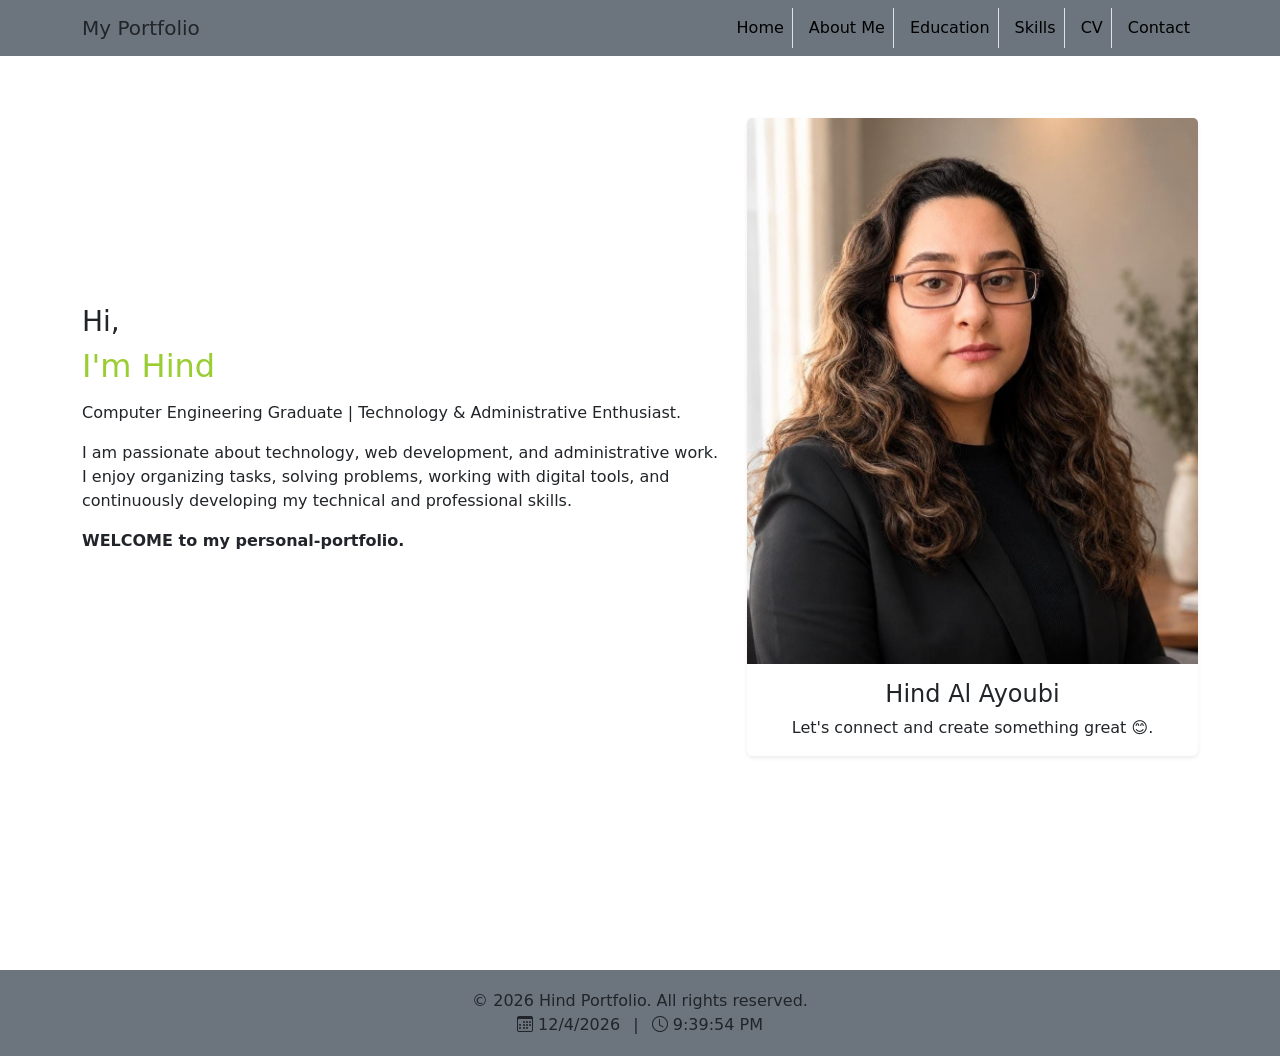
<file: index.html>
<!DOCTYPE html>
<html lang="en">
<head>
    <meta charset="UTF-8">
    <meta name="viewport" content="width=device-width, initial-scale=1.0">
    <title>Portfolio</title>
    <link rel="stylesheet" href="bootstrap.css">
    <script src="bootstrap.js"></script>
    <link rel="stylesheet" href="style.css">
      <link rel="stylesheet" href="https://cdn.jsdelivr.net/npm/bootstrap-icons@1.11.3/font/bootstrap-icons.min.css">
</head>
<body >
<nav class="navbar navbar-expand-sm bg-secondary navbar-dark fixed-top">
  <div class="container">
    <a class="navbar-brand text-dark " href="index.html">My Portfolio </a>
    <!-- toggler يلي بس اعمل انسبكت بتبين 3 شحطات -->
    <button class="navbar-toggler" type="button" data-bs-toggle="collapse" data-bs-target="#collapsibleNavbar">
      <span class="navbar-toggler-icon"></span>
    </button>
    <div class="collapse navbar-collapse" id="collapsibleNavbar">
        <!--  -->
      <ul class="navbar-nav ms-auto align-items-lg-center gap-lg-2 ">
        <li class="nav-item">
            <!-- active الصفحة يلي انا فيها -->
          <a class="nav-link border-end active" href="index.html">Home</a>
        </li>
        <li class="nav-item border-end">
          <a class="nav-link" href="about.html">About Me</a>
        </li>
        <li class="nav-item">
          <a class="nav-link border-end" href="edu.html">Education</a>
        </li>  
        <li class="nav-item">
          <a class="nav-link border-end" href="skills.html">Skills</a>
        </li>  
        
        <li class="nav-item">
          <a class="nav-link border-end" href="cv.html">CV</a>
        </li>
        <li class="nav-item">
          <a class="nav-link" href="contact.html">Contact</a>
        </li>  
      </ul>
    </div>
  </div>
</nav>

<section class="hero-section py-5">

    <div class="container">

        <div class="row align-items-center ">

            <!-- TEXT -->
            <div class="col-12 col-md-7 text-center text-md-start">

                <h3>Hi,</h3>

                <h2 style="color: yellowgreen;">
                    I'm Hind
                </h2>

                <p class="mt-3">
                    Computer Engineering Graduate |
                    Technology & Administrative Enthusiast.
                </p>

                <p>
                    I am passionate about technology, web development,
                    and administrative work. I enjoy organizing tasks,
                    solving problems, working with digital tools,
                    and continuously developing my technical and
                    professional skills.
                </p>

                <p class="fw-bold">
                    WELCOME to my personal-portfolio.
                </p>

            </div>


            <!-- IMAGE -->
            <div class="col-12 col-md-5 text-center mt-4 mt-md-0">

                <div class="card shadow-sm border-0">

                    <img src="me.jpeg"
                         class="card-img-top img-fluid"
                         alt="Hind">

                    <div class="card-body">

                        <h4 class="card-title">
                            Hind Al Ayoubi
                        </h4>

                        <p class="card-text">
                            Let's connect and create something great 😊.
                        </p>

                    </div>

                </div>

            </div>

        </div>

    </div>
</section>

<!-- Footer -->
<footer class="bg-secondary text-dark  w-100">
    <div class="container-fluid text-center py-3">
       <!-- Copyright -->
      <p class="text-dark mb-0">
            &copy; 2026 Hind Portfolio. All rights reserved.
        </p>
        
         <i class="bi bi-calendar3"></i>
        <span id="date"></span>

        <span class="mx-2">|</span>

        <i class="bi bi-clock"></i>
        <span id="time"></span>
        
    </div>
</footer>
<!-- JavaScript <script> → بيجيب الوقت الحالي وبيحدّثه كل ثانية. krml hek hatet script -->
<script>
    function updateDateTime() {
        const now = new Date();

        document.getElementById("date").textContent =
            now.toLocaleDateString();
       
        document.getElementById("time").textContent =
            now.toLocaleTimeString();
       
        // toLocaleString() بتعطي التاريخ + الوقت مع بعض.
    }

    updateDateTime();
    setInterval(updateDateTime, 1000);
</script>

    
</body>
</html>
</file>
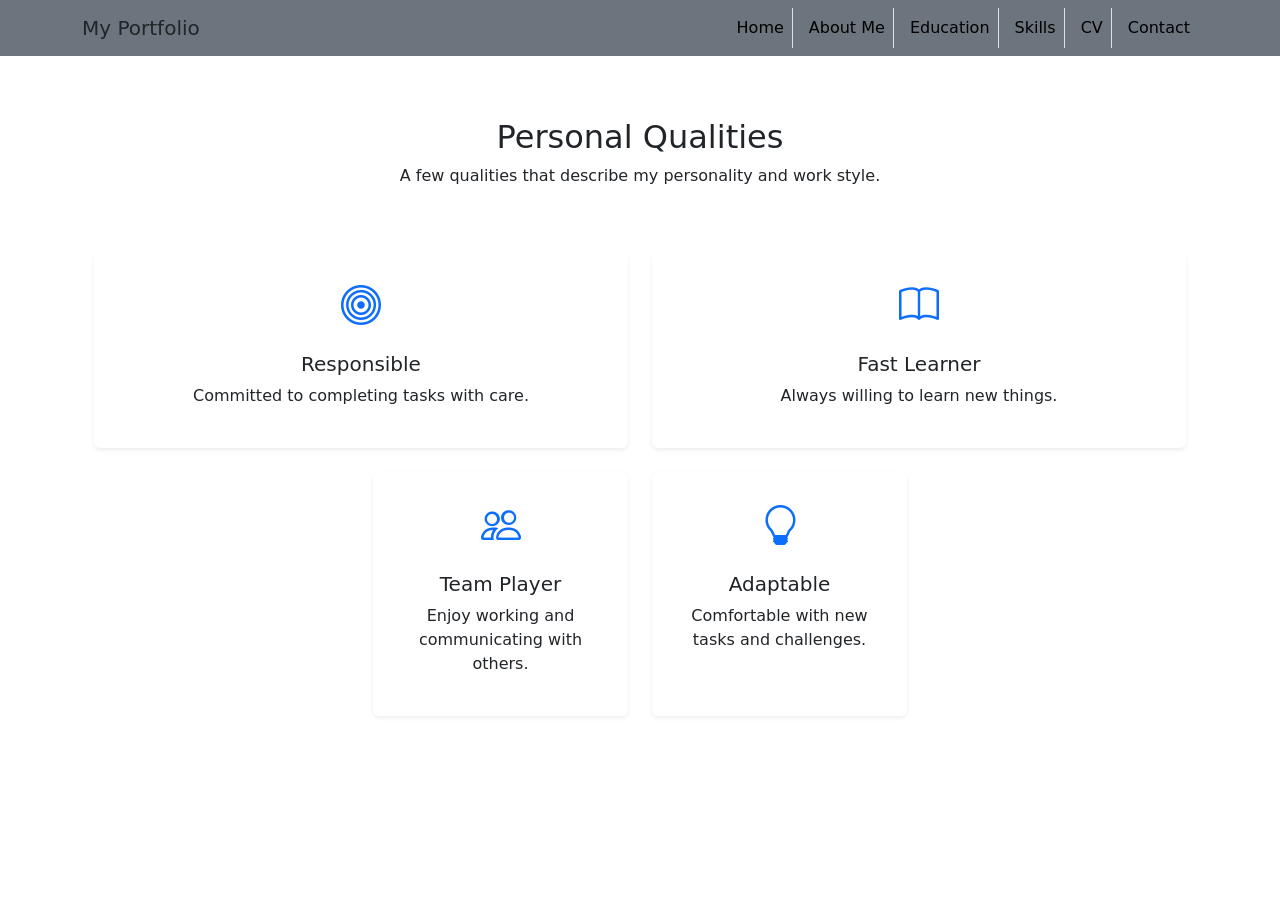
<file: about.html>
<!DOCTYPE html>
<html lang="en">
<head>
    <meta charset="UTF-8">
    <meta name="viewport" content="width=device-width, initial-scale=1.0">
    <title>About me</title>
     <link rel="stylesheet" href="bootstrap.css">
    <script src="bootstrap.js"></script>
    <link rel="stylesheet" href="style.css">
     <link rel="stylesheet" href="https://cdn.jsdelivr.net/npm/bootstrap-icons@1.11.3/font/bootstrap-icons.min.css">
</head>
<body>
     <nav class="navbar navbar-expand-sm bg-secondary navbar-dark fixed-top">
        <div class="container">
    <a class="navbar-brand text-dark " href="index.html">My Portfolio </a>
    <!-- toggler يلي بس اعمل انسبكت بتبين 3 شحطات -->
    <button class="navbar-toggler" type="button" data-bs-toggle="collapse" data-bs-target="#collapsibleNavbar">
      <span class="navbar-toggler-icon"></span>
    </button>
    <div class="collapse navbar-collapse" id="collapsibleNavbar">
        <!--  -->
      <ul class="navbar-nav ms-auto align-items-lg-center gap-lg-2 ">
        <li class="nav-item">
            <!-- active الصفحة يلي انا فيها -->
          <a class="nav-link border-end active" href="index.html">Home</a>
        </li>
        <li class="nav-item ">
          <a class="nav-link border-end active" href="about.html">About Me</a>
        </li>
        <li class="nav-item">
          <a class="nav-link border-end" href="edu.html">Education</a>
        </li>  
        <li class="nav-item">
          <a class="nav-link border-end" href="skills.html">Skills</a>
        </li>  
       
        <li class="nav-item">
          <a class="nav-link border-end" href="cv.html">CV</a>
        </li>
        <li class="nav-item">
          <a class="nav-link" href="contact.html">Contact</a>
        </li>  
      </ul>
    </div>
  </div>
</nav>
<section class="skills py-5 bg-white">
    <div class="container">
        <div class="row justify-content-center text-center mb-5">
            <div class="col-lg-7">
            <h2 fw-bold text-dark mt-1>Personal Qualities</h2>
            <p>A few qualities that describe my personality and work style. </p>
            </div>

             <div class="row g-4 justify-content-center">

            <div class="col-12 col-sm-6 col-lg-6">
                <div class="card text-center shadow-sm border-0 p-4 h-100">
                    <i class="bi bi-bullseye fs-1 text-primary"></i>
                    <h5 class="mt-3">Responsible</h5>
                    <p>Committed to completing tasks with care.</p>
                </div>
            </div>

            <div class="col-12 col-sm-6 col-lg-6">
                <div class="card text-center shadow-sm border-0 p-4 h-100">
                    <i class="bi bi-book fs-1 text-primary"></i>
                    <h5 class="mt-3">Fast Learner</h5>
                    <p>Always willing to learn new things.</p>
                </div>
            </div>

            <div class="col-12 col-sm-6 col-lg-3">
                <div class="card text-center shadow-sm border-0 p-4 h-100">
                    <!-- <i class="bi bi-bullseye fs-1 text-primary"></i> -->
                    <i class="bi bi-people fs-1 text-primary"></i>
                    <h5 class="mt-3">Team Player</h5>
                    <p>Enjoy working and communicating with others.</p>
                </div>
            </div>

            <div class="col-12 col-sm-6 col-lg-3">
                <div class="card text-center shadow-sm border-0 p-4 h-100">
                    <i class="bi bi-lightbulb fs-1 text-primary"></i>
                    <h5 class="mt-3">Adaptable</h5>
                    <p>Comfortable with new tasks and challenges.</p>
                </div>
            </div>
        </div>

        


</div>

</section>
<!-- Footer idea 1 -->
      <!-- <footer class="bg-secondary text-white py-4 mt-auto"> -->
    <div class="container-text-center ">
      <!-- mb-0 for removing extra space -->
      
        <p class="text-white mb-0">
            &copy; 2026 Hind Portfolio. All rights reserved.
        </p>
         <p class="text-white mb-0">
            <i class="bi bi-calendar"></i>
            August 30, 2026
            &nbsp; | &nbsp;
            <i class="bi bi-clock"></i>
            10:30 AM
        </p>
    </div>
<!-- </footer> -->



</body>
</html>
</file>
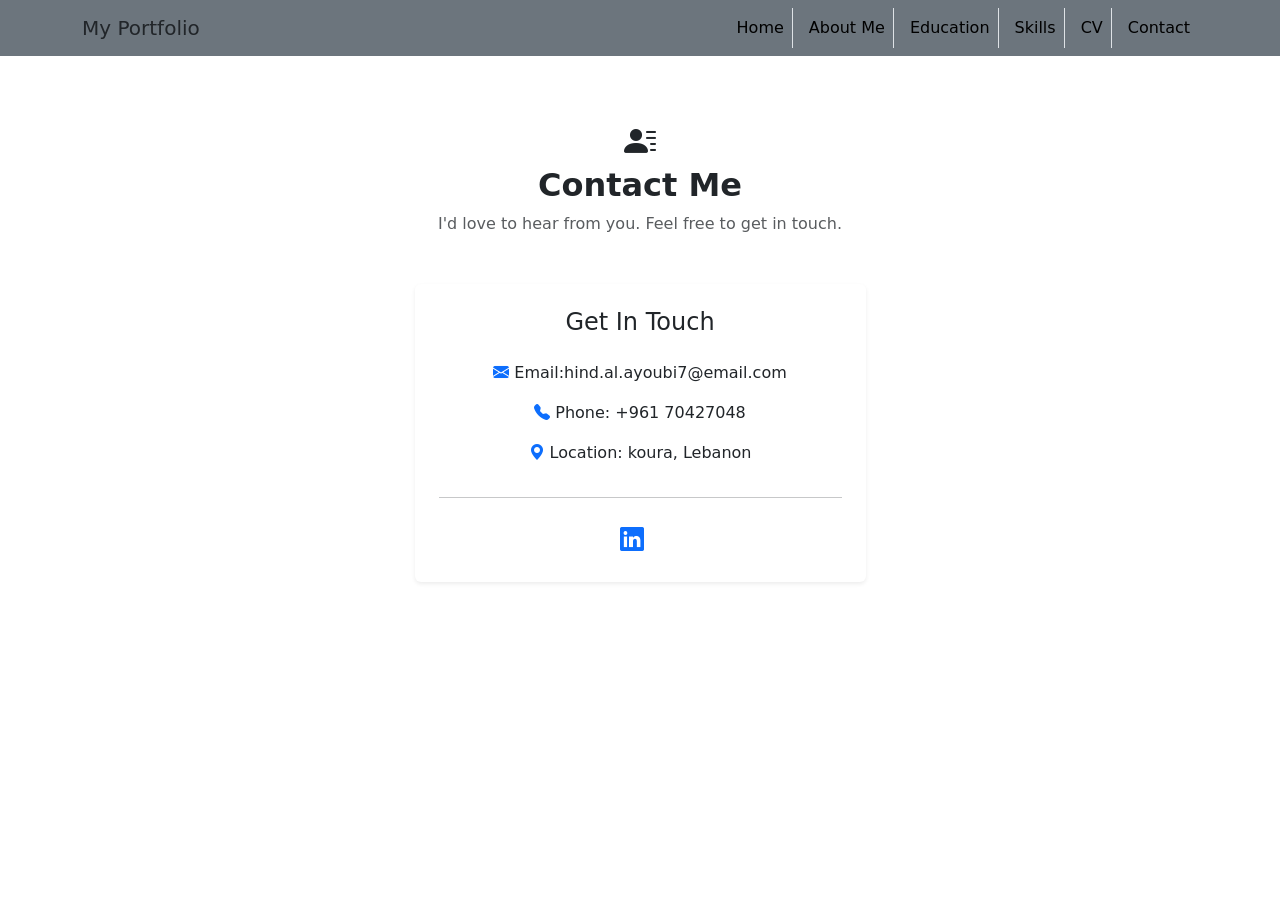
<file: contact.html>
<!DOCTYPE html>
<html lang="en">
<head>
    <meta charset="UTF-8">
    <meta name="viewport" content="width=device-width, initial-scale=1.0">
    <title>Contact</title>
    <link rel="stylesheet" href="bootstrap.css">
    <script src="bootstrap.js"></script>
    <link rel="stylesheet" href="style.css">
     <link rel="stylesheet" href="https://cdn.jsdelivr.net/npm/bootstrap-icons@1.11.3/font/bootstrap-icons.min.css">
</head>
<body>
      <nav class="navbar navbar-expand-sm bg-secondary navbar-dark fixed-top">
        <div class="container">
    <a class="navbar-brand text-dark" href="index.html">My Portfolio </a>
    <!-- toggler يلي بس اعمل انسبكت بتبين 3 شحطات -->
    <button class="navbar-toggler" type="button" data-bs-toggle="collapse" data-bs-target="#collapsibleNavbar">
      <span class="navbar-toggler-icon"></span>
    </button>
    <div class="collapse navbar-collapse" id="collapsibleNavbar">
        <!--  -->
      <ul class="navbar-nav ms-auto align-items-lg-center gap-lg-2 ">
        <li class="nav-item">
            <!-- active الصفحة يلي انا فيها -->
          <a class="nav-link border-end active" href="index.html">Home</a>
        </li>
        <li class="nav-item ">
          <a class="nav-link border-end " href="about.html">About Me</a>
        </li>
        <li class="nav-item">
          <a class="nav-link border-end " href="edu.html">Education</a>
        </li>  
        <li class="nav-item">
          <a class="nav-link border-end" href="skills.html">Skills</a>
        </li>  
       
        <li class="nav-item">
          <a class="nav-link border-end " href="cv.html">CV</a>
        </li>
        <li class="nav-item">
          <a class="nav-link active" href="contact.html">Contact</a>
        </li>  
      </ul>
    </div>
  </div>
</nav>

<section class="py-5">

    <div class="container">

        <!-- Title -->
        <div class="text-center mb-5">
<i class="bi bi-person-lines-fill fs-2"></i>
            <h2 class="fw-bold">Contact Me</h2>

            <p class="text-muted"> I'd love to hear from you. Feel free to get in touch. </p>

        </div>


        <div class="row justify-content-center text-center mb-5">

            <!-- Contact Information -->
            <div class="col-12 col-md-5">

                <div class="card border-0 shadow-sm p-4 h-100">

                    <h4 class="mb-4">Get In Touch</h4>

                    <p>
                        <i class="bi bi-envelope-fill text-primary"></i>
                        Email:hind.al.ayoubi7@email.com
                    </p>

                    <p>
                        <i class="bi bi-telephone-fill text-primary"></i>
                        Phone: +961 70427048
                    </p>

                    <p>
                        <i class="bi bi-geo-alt-fill text-primary"></i>
                        Location: koura, Lebanon
                    </p>

                    <hr>

                    <div class="mt-2">

                        <a href="https:linkedin.com/in/hind-al-ayoubi" class="me-3">
                            <i class="bi bi-linkedin fs-4"></i>
                        </a>

                        

                    </div>

                </div>

            </div>



                    </form>

                </div>

            </div>

        </div>

    </div>

</section>
<!-- Footer idea 1 -->
      <!-- <footer class="bg-secondary text-white py-4 mt-auto"> -->
    <div class="container-text-center ">
      <!-- mb-0 for removing extra space -->
      
        <p class="text-white mb-0">
            &copy; 2026 Hind Portfolio. All rights reserved.
        </p>
         <p class="text-white mb-0">
            <i class="bi bi-calendar"></i>
            August 30, 2026
            &nbsp; | &nbsp;
            <i class="bi bi-clock"></i>
            10:30 AM
        </p>
    </div>
<!-- </footer> -->

<!-- Footer -->
<!-- Footer -->

</body>

</html>
</file>
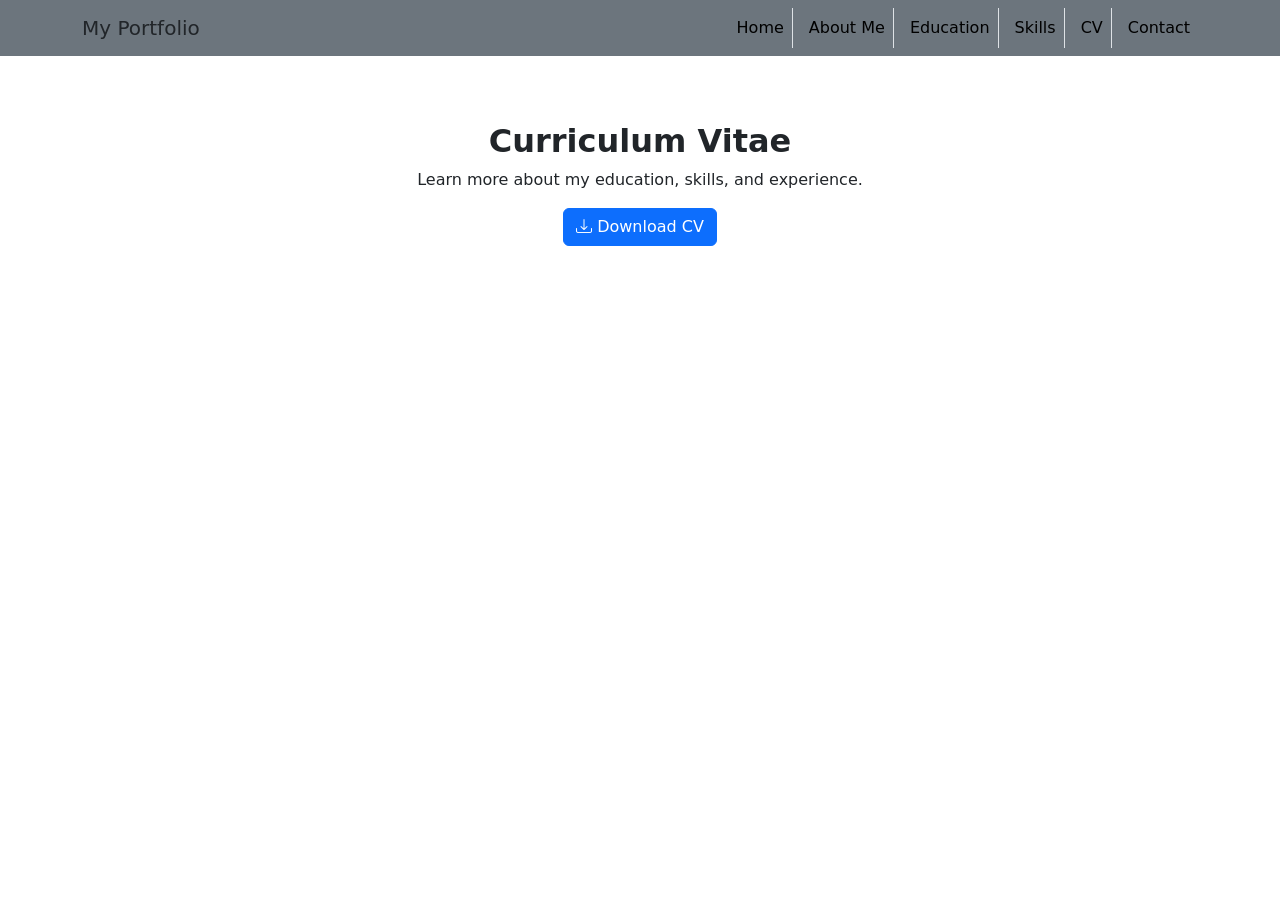
<file: cv.html>
<!DOCTYPE html>
<html lang="en">
<head>
    <meta charset="UTF-8">
    <meta name="viewport" content="width=device-width, initial-scale=1.0">
    <title>My CV</title>
<link rel="stylesheet" href="bootstrap.css">
    <script src="bootstrap.js"></script>
    <link rel="stylesheet" href="style.css">
     <link rel="stylesheet" href="https://cdn.jsdelivr.net/npm/bootstrap-icons@1.11.3/font/bootstrap-icons.min.css">
</head>
<body>
      <nav class="navbar navbar-expand-sm bg-secondary navbar-dark fixed-top">
        <div class="container">
    <a class="navbar-brand text-dark text-dark " href="index.html">My Portfolio </a>
    <!-- toggler يلي بس اعمل انسبكت بتبين 3 شحطات -->
    <button class="navbar-toggler" type="button" data-bs-toggle="collapse" data-bs-target="#collapsibleNavbar">
      <span class="navbar-toggler-icon"></span>
    </button>
    <div class="collapse navbar-collapse" id="collapsibleNavbar">
        <!--  -->
      <ul class="navbar-nav ms-auto align-items-lg-center gap-lg-2 ">
        <li class="nav-item">
            <!-- active الصفحة يلي انا فيها -->
          <a class="nav-link border-end active" href="index.html">Home</a>
        </li>
        <li class="nav-item ">
          <a class="nav-link border-end " href="about.html">About Me</a>
        </li>
        <li class="nav-item">
          <a class="nav-link border-end " href="edu.html">Education</a>
        </li>  
        <li class="nav-item">
          <a class="nav-link border-end" href="skills.html">Skills</a>
        </li>  
        
        <li class="nav-item">
          <a class="nav-link border-end active" href="cv.html">CV</a>
        </li>
        <li class="nav-item">
          <a class="nav-link" href="contact.html">Contact</a>
        </li>  
      </ul>
    </div>
  </div>
</nav>

    <section class="skills py-5 bg-white">
        <div class="container">
            <div class="row justify-content-center text-center mb-5">
                <div class="col-lg-7">
   
                <h2 class="fw-bold text-dark mt-1">Curriculum Vitae</h2>
                <p > Learn more about my education, skills, and experience.
</p>
    <a href="CV-Hind Al Ayoubi.pdf" download class="btn btn-primary">
    <i class="bi bi-download"></i>
    Download CV
</a>

</section>
<!-- Footer idea 1 -->
      <!-- <footer class="bg-secondary text-white py-4 mt-auto"> -->
    <div class="container-text-center ">
      <!-- mb-0 for removing extra space -->
      
        <p class="text-white mb-0">
            &copy; 2026 Hind Portfolio. All rights reserved.
        </p>
         <p class="text-white mb-0">
            <i class="bi bi-calendar"></i>
            August 30, 2026
            &nbsp; | &nbsp;
            <i class="bi bi-clock"></i>
            10:30 AM
        </p>
    </div>
<!-- </footer> -->
 <!-- Footer -->

</body>
</html>
</file>
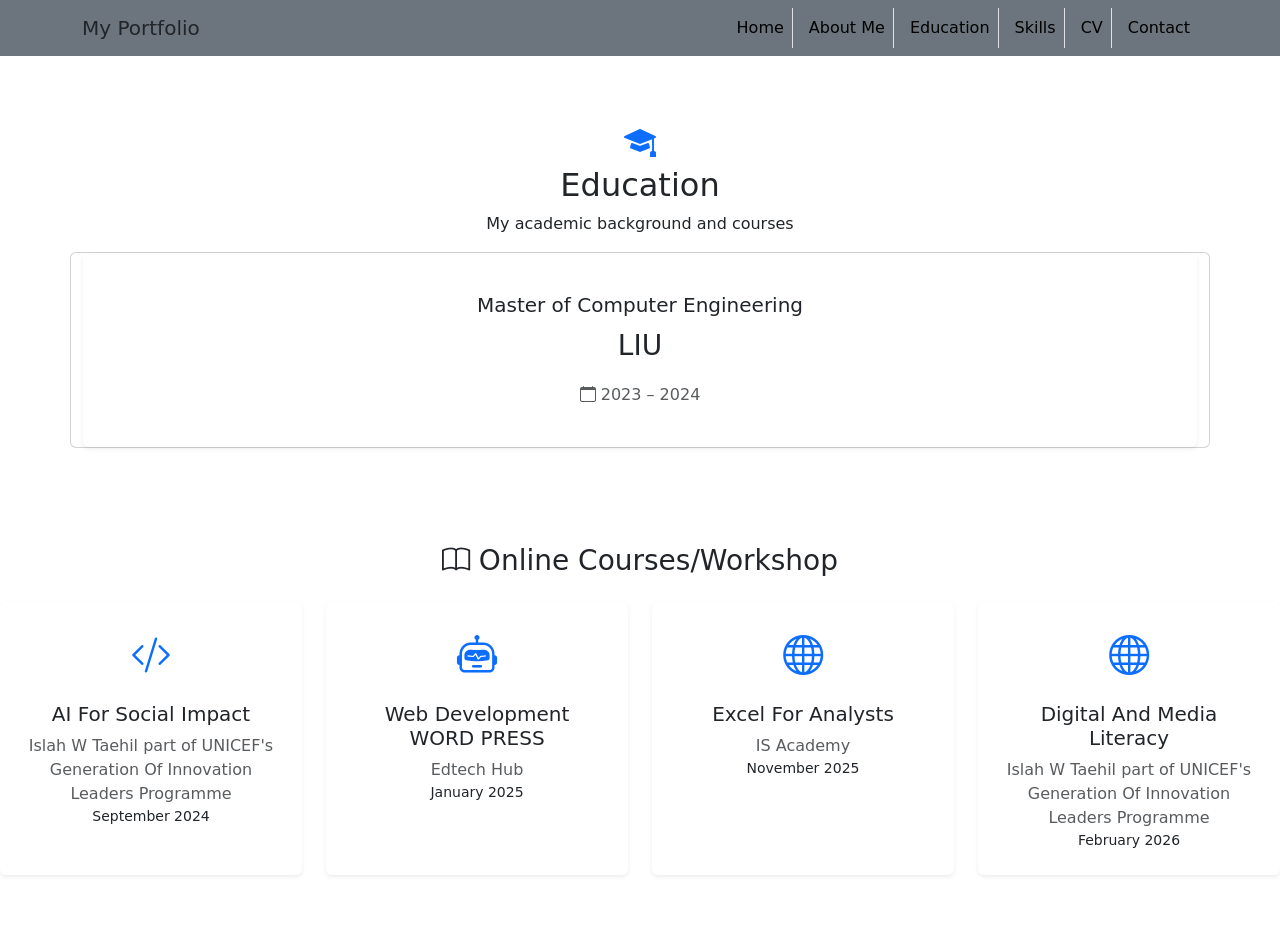
<file: edu.html>
<!DOCTYPE html>
<html lang="en">
<head>
    <meta charset="UTF-8">
    <meta name="viewport" content="width=device-width, initial-scale=1.0">
    <title>Education</title>
       <link rel="stylesheet" href="bootstrap.css">
    <script src="bootstrap.js"></script>
    <link rel="stylesheet" href="style.css">
      <link rel="stylesheet" href="https://cdn.jsdelivr.net/npm/bootstrap-icons@1.11.3/font/bootstrap-icons.min.css">

</head>
</head>
<body>
    <nav class="navbar navbar-expand-sm bg-secondary navbar-dark fixed-top">
        <div class="container">
    <a class="navbar-brand text-dark " href="index.html">My Portfolio </a>
    <!-- toggler يلي بس اعمل انسبكت بتبين 3 شحطات -->
    <button class="navbar-toggler" type="button" data-bs-toggle="collapse" data-bs-target="#collapsibleNavbar">
      <span class="navbar-toggler-icon"></span>
    </button>
    <div class="collapse navbar-collapse" id="collapsibleNavbar">
        <!--  -->
      <ul class="navbar-nav ms-auto align-items-lg-center gap-lg-2 ">
        <li class="nav-item">
            <!-- active الصفحة يلي انا فيها -->
          <a class="nav-link border-end active" href="index.html">Home</a>
        </li>
        <li class="nav-item ">
          <a class="nav-link border-end " href="about.html">About Me</a>
        </li>
        <li class="nav-item">
          <a class="nav-link border-end active" href="edu.html">Education</a>
        </li>  
        <li class="nav-item">
          <a class="nav-link border-end" href="skills.html">Skills</a>
        </li>  
       
        <li class="nav-item">
          <a class="nav-link border-end" href="cv.html">CV</a>
        </li>
        <li class="nav-item">
          <a class="nav-link" href="contact.html">Contact</a>
        </li>  
      </ul>
    </div>
  </div>
</nav>
    <section class="skills py-5 bg-white">
    <div class="container">
        <div class="row justify-content-center text-center mb-5">
            <div class="col-lg-7">
                  <i class="bi bi-mortarboard-fill fs-2 text-primary"></i>
            <h2 fw-bold text-dark mt-1>Education</h2>
            <p> My academic background and courses </p>
            </div>
<div class="card">
  <div class="card text-center shadow-sm border-0 p-4">
    <!-- chapeau  (fs=font size from fs-1 to fs-6) -->
    
      <h5 class="mt-3">Master of Computer Engineering </h5>
         <p class="fs-3" > LIU</p>
          <p class="text-muted">
                        <i class="bi bi-calendar"></i>
                        2023 – 2024
                    </p>

  </div>

</div>
             


</div>

</section>

 <!-- Online Courses -->
        <div class="text-center mb-4">
            <h3>
                <i class="bi bi-book"></i>
                Online Courses/Workshop
            </h3>
        </div>


        <div class="row g-4 justify-content-center">

            <!-- Course 1 -->
            <div class="col-12 col-sm-6 col-lg-3">

                <div class="card text-center shadow-sm border-0 p-4 h-100">

                    <i class="bi bi-code-slash fs-1 text-primary"></i>

                    <h5 class="mt-3">AI For Social Impact</h5>

                    <p class="text-muted mb-0"> Islah W Taehil part of UNICEF's Generation Of Innovation Leaders Programme</p>
                     <small> September 2024</small>
                </div>

            </div>


            <!-- Course 2 -->
            <div class="col-12 col-sm-6 col-lg-3">

                <div class="card text-center shadow-sm border-0 p-4 h-100">

                    <i class="bi bi-robot fs-1 text-primary"></i>

                    <h5 class="mt-3">
                        Web Development WORD PRESS
                    </h5>
                    <p class="text-muted mb-0">Edtech Hub </p>
                  <small> January 2025</small>
                </div>

            </div>


            <!-- Course 3 -->
            <div class="col-12 col-sm-6 col-lg-3">

                <div class="card text-center shadow-sm border-0 p-4 h-100">

                    <i class="bi bi-globe fs-1 text-primary"></i>

                    <h5 class="mt-3"> Excel For Analysts </h5>

                    <p class="text-muted mb-0"> IS Academy </p>
                    <small> November 2025</small>
                </div>

            </div>
            <!-- Course 4 -->
   <div class="col-12 col-sm-6 col-lg-3">

                <div class="card text-center shadow-sm border-0 p-4 h-100">

                    <i class="bi bi-globe fs-1 text-primary"></i>

                    <h5 class="mt-3"> Digital And Media Literacy</h5>

                    <p class="text-muted mb-0"> Islah W Taehil part of UNICEF's Generation Of Innovation Leaders Programme </p>
                    <small> February 2026</small>
                </div>

            </div>




      <!-- <footer class="bg-secondary text-white py-4 mt-auto"> -->
    <div class="container-text-center ">
      <!-- mb-0 for removing extra space -->
      
        <p class="text-white mb-0">
            &copy; 2026 Hind Portfolio. All rights reserved.
        </p>
         <p class="text-white mb-0">
            <i class="bi bi-calendar"></i>
            August 30, 2026
            &nbsp; | &nbsp;
            <i class="bi bi-clock"></i>
            10:30 AM
        </p>
    </div>
<!-- </footer>   -->

<!-- Footer -->

</body>
</html>
</file>
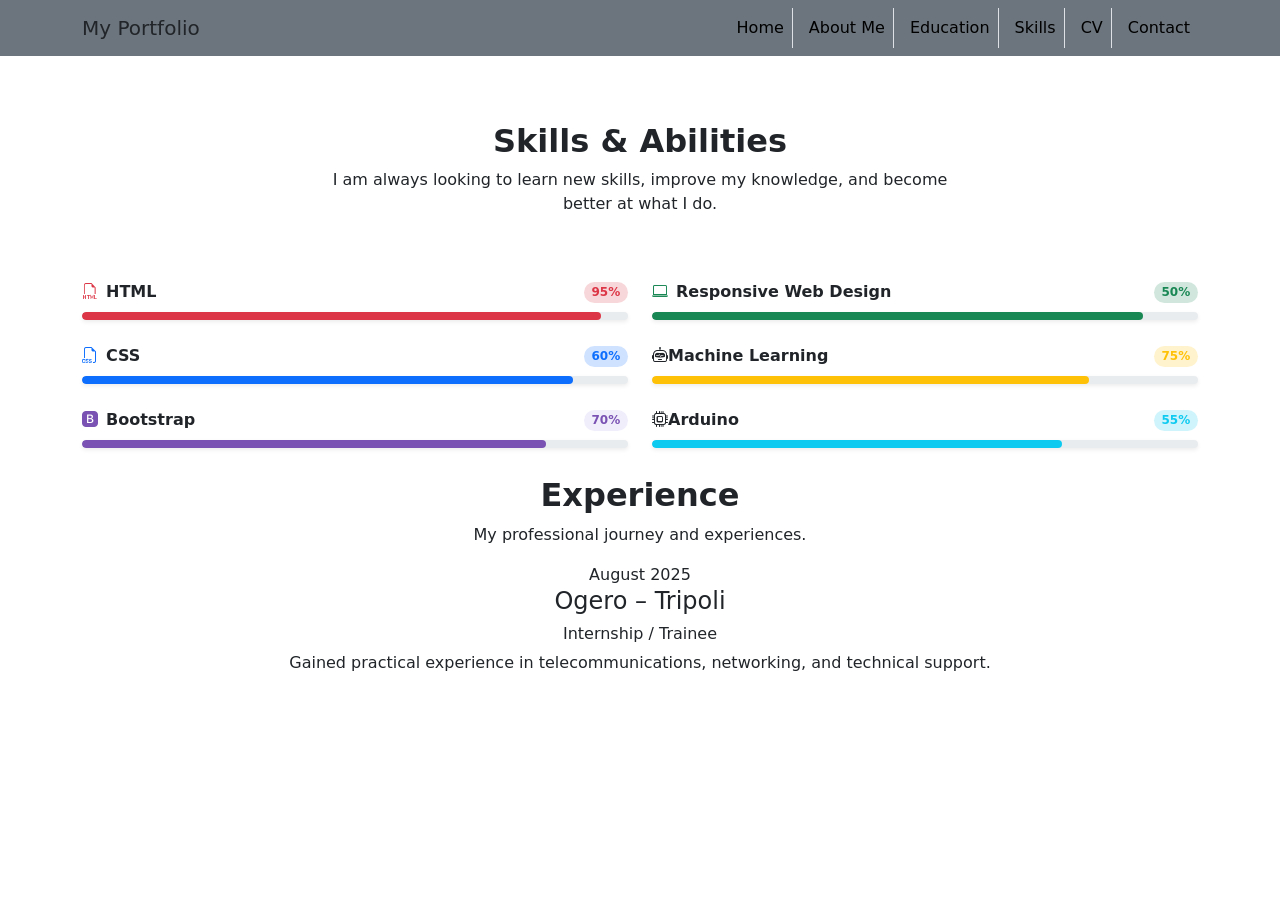
<file: skills.html>
<!DOCTYPE html>
<html lang="en">
<head>
    <meta charset="UTF-8">
    <meta name="viewport" content="width=device-width, initial-scale=1.0">
    <title>My skills</title>
     <link rel="stylesheet" href="bootstrap.css">
    <script src="bootstrap.js"></script>
    <link rel="stylesheet" href="style.css">
    <link rel="stylesheet" href="https://cdn.jsdelivr.net/npm/bootstrap-icons@1.11.3/font/bootstrap-icons.min.css">
</head>
</head>
<body>
    <nav class="navbar navbar-expand-sm bg-secondary navbar-dark fixed-top">
        <div class="container">
    <a class="navbar-brand text-dark " href="index.html">My Portfolio </a>
    <!-- toggler يلي بس اعمل انسبكت بتبين 3 شحطات -->
    <button class="navbar-toggler" type="button" data-bs-toggle="collapse" data-bs-target="#collapsibleNavbar">
      <span class="navbar-toggler-icon"></span>
    </button>
    <div class="collapse navbar-collapse" id="collapsibleNavbar">
        <!--  -->
      <ul class="navbar-nav ms-auto align-items-lg-center gap-lg-2 ">
        <li class="nav-item">
            <!-- active الصفحة يلي انا فيها -->
          <a class="nav-link border-end " href="index.html">Home</a>
        </li>
        <li class="nav-item border-end">
          <a class="nav-link" href="about.html">About Me</a>
        </li>
        <li class="nav-item">
          <a class="nav-link border-end" href="edu.html">Education</a>
        </li>  
        <li class="nav-item">
          <a class="nav-link border-end active" href="skills.html">Skills</a>
        </li>  
       
        <li class="nav-item">
          <a class="nav-link border-end" href="cv.html">CV</a>
        </li>
        <li class="nav-item">
          <a class="nav-link" href="contact.html">Contact</a>
        </li>  
      </ul>
    </div>
  </div>
</nav>
    
    <section class="skills py-5 bg-white">
        <div class="container">
            <div class="row justify-content-center text-center mb-5">
                <div class="col-lg-7">
   
                <h2 class="fw-bold text-dark mt-1">Skills & Abilities</h2>
                <p > I am always looking to learn new skills, improve my knowledge, and become better at what I do.</p>
            </div>
        </div>
      <div class="row g-4 justify-content-center">           
            <div class="col-md-6">               
                <div class="mb-4">
                    <div class="d-flex justify-content-between align-items-center mb-2">
                        <span class="fw-semibold text-dark"><i class="bi bi-filetype-html text-danger me-2"></i>HTML</span>
                        <span class="badge bg-danger-subtle text-danger rounded-pill px-2.5">95%</span>
                    </div>
                    <!-- بيُستخدم لعرض نسبة -->
                    <div class="progress rounded-pill shadow-sm" style="height: 8px;">
                        <div class="progress-bar bg-danger rounded-pill" role="progressbar" style="width: 95%;" aria-valuenow="95" aria-valuemin="0" aria-valuemax="100"></div>
                    </div>
                </div>
                <div class="mb-4">
                    <div class="d-flex justify-content-between align-items-center mb-2">
                        <span class="fw-semibold text-dark"><i class="bi bi-filetype-css text-primary me-2"></i>CSS</span>
                        <span class="badge bg-primary-subtle text-primary rounded-pill px-2.5">60%</span>
                    </div>
                    <div class="progress rounded-pill shadow-sm" style="height: 8px;">
                        <div class="progress-bar bg-primary rounded-pill" role="progressbar" style="width: 90%;" aria-valuenow="90" aria-valuemin="0" aria-valuemax="100"></div>
                    </div>
                </div>
                <div class="mb-4">
                    <div class="d-flex justify-content-between align-items-center mb-2">
                        <span class="fw-semibold text-dark"><i class="bi bi-bootstrap-fill text-purple me-2" style="color: #7952b3;"></i>Bootstrap</span>
                        <span class="badge bg-purple-subtle text-purple rounded-pill px-2.5" style="color: #7952b3; background-color: #f1eefc;">70%</span>
                    </div>
                    <div class="progress rounded-pill shadow-sm" style="height: 8px;">
                        <div class="progress-bar rounded-pill" role="progressbar" style="width: 85%; background-color: #7952b3;" aria-valuenow="85" aria-valuemin="0" aria-valuemax="100"></div>
                    </div>
                </div>
            </div>
            <div class="col-md-6">
                
                <div class="mb-4">
                    <div class="d-flex justify-content-between align-items-center mb-2">
                        <span class="fw-semibold text-dark"><i class="bi bi-laptop me-2 text-success"></i>Responsive Web Design</span>
                        <span class="badge bg-success-subtle text-success rounded-pill px-2.5">50%</span>
                    </div>
                    <div class="progress rounded-pill shadow-sm" style="height: 8px;">
                        <div class="progress-bar bg-success rounded-pill" role="progressbar" style="width: 90%;" aria-valuenow="90" aria-valuemin="0" aria-valuemax="100"></div>
                    </div>
                </div>

                <div class="mb-4">
                    <div class="d-flex justify-content-between align-items-center mb-2">
                        <span class="fw-semibold text-dark"><i class="bi bi-robot "></i>Machine Learning</span>
                        <span class="badge bg-warning-subtle text-warning rounded-pill px-2.5">75%</span>
                    </div>
                    <div class="progress rounded-pill shadow-sm" style="height: 8px;">
                        <div class="progress-bar bg-warning rounded-pill" role="progressbar" style="width: 80%;" aria-valuenow="80" aria-valuemin="0" aria-valuemax="100"></div>
                    </div>
                </div>

                <div class="mb-4">
                    <div class="d-flex justify-content-between align-items-center mb-2">
                        <span class="fw-semibold text-dark"><i class="bi bi-cpu"></i>Arduino</span>
                        <span class="badge bg-info-subtle text-info rounded-pill px-2.5">55%</span>
                    </div>
                    <div class="progress rounded-pill shadow-sm" style="height: 8px;">
                        <div class="progress-bar bg-info rounded-pill" role="progressbar" style="width: 75%;" aria-valuenow="75" aria-valuemin="0" aria-valuemax="100"></div>
                    </div>
                </div>
            </div>
        </div>

        <div class="container">
        <div class="row justify-content-center text-center mb-5">
 <div class="col-md-8">
          <h2 class="fw-bold text-dark mt-1">Experience</h2>
          <p> My professional journey and experiences. </p>
</div>
<div class="timeline-item">

    <div class="timeline-date">
       August 2025
    </div>

    <div class="timeline-content">

        <h4>Ogero – Tripoli</h4>

        <h6>Internship / Trainee</h6>

        <p>
            Gained practical experience in telecommunications,
            networking, and technical support.
        </p>

    </div>

</div>
   
    </section>
    <!-- footer idea 1 -->
          <!-- <footer class="bg-secondary text-white py-4 mt-auto"> -->
    <div class="container-text-center ">
      <!-- mb-0 for removing extra space -->
      
        <p class="text-white mb-0">
            &copy; 2026 Hind Portfolio. All rights reserved.
        </p>
         <p class="text-white mb-0">
            <i class="bi bi-calendar"></i>
            August 30, 2026
            &nbsp; | &nbsp;
            <i class="bi bi-clock"></i>
            10:30 AM
        </p>
    </div>
 






</body>
</html>
</file>
<file: style.css>
body {
    padding-top: 70px;
}

.navbar .nav-link{
    color: black;
    transition: 0.3em;

}
.navbar .nav-link:hover{
    color: white;

}
.navbar .nav-link.active{
    color:black;
}
.navbar .nav-link:hover{
    color: white;
}
/* hydi krml fekret responsive */
.hero-section{
     min-height: 100vh; 

   
}
footer {
  text-align: center;
  padding: 3px;
  background-color: DarkSalmon;
  color: white;
}
</file>
